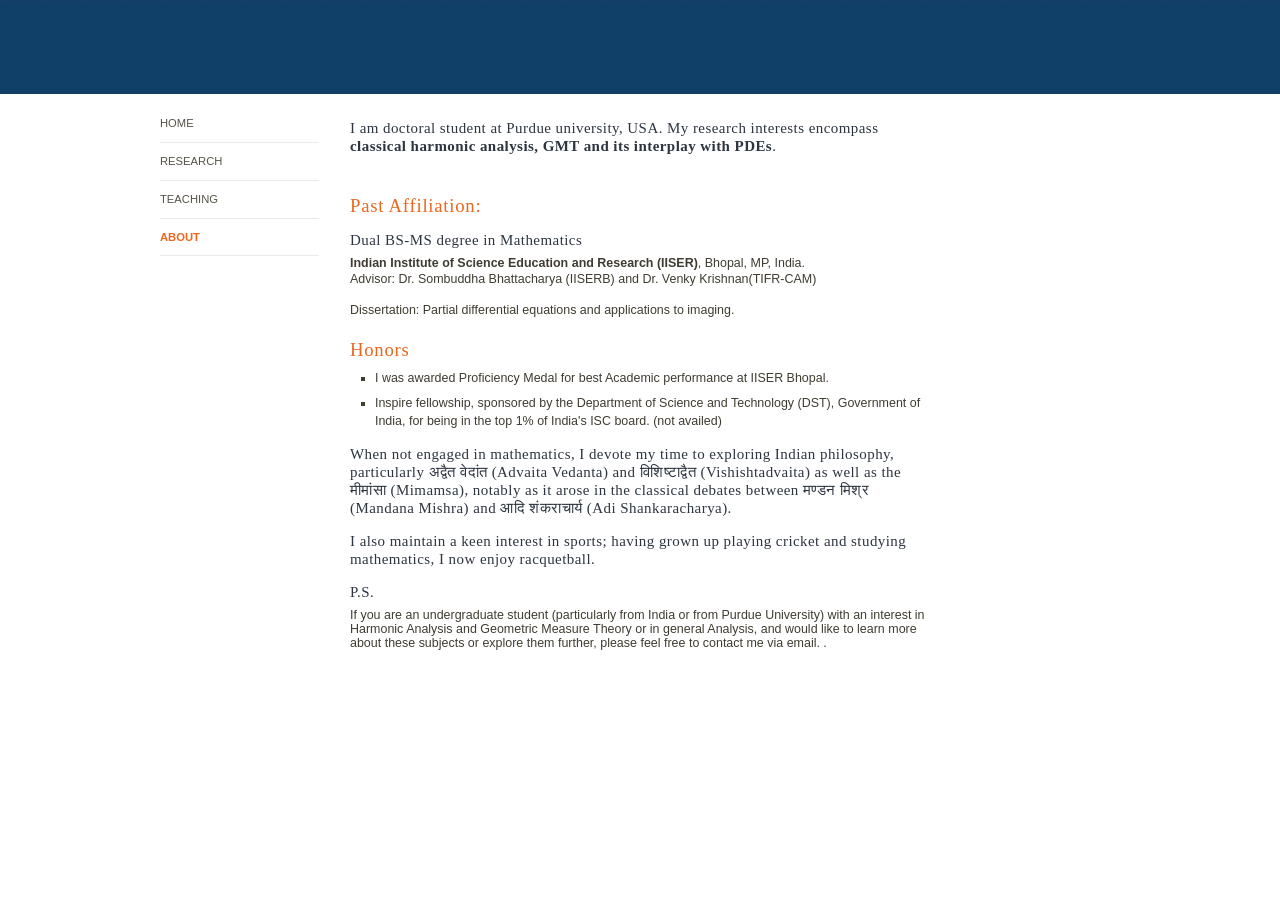
<file: about.html>
<!DOCTYPE html>
<html lang="en">
<head>
	<title>Mandon Pathak::Purdue University</title>
	<meta http-equiv="Content-Type" content="text/html; charset=utf-8" />
	<link rel="shortcut icon" type="image/x-icon" href="images/purdue_icon.png" />
	<link rel="stylesheet" type="text/css" href="css/modern.css" media="all" />
	<link rel="stylesheet" type="text/css" href="css/mobile.css" media="only screen and (max-width: 640px)" />
</head>
<body class="two-sidebars">
<div id="skipnav"><a href="#content">Skip navigation</a></div>

<div id="layout"> 
  <div id="wrapper"> 

    <div id="header"> 
      <div id="logo"></div>
    </div>

    <div id="container"> 

      <div id="content"> 
        
        <div id="center">

	

          <h4> I am doctoral student at Purdue university, USA. My research interests encompass <strong>classical harmonic analysis, GMT and its interplay with PDEs</strong>.  </h4>
          
          <br>
         <h3> Past Affiliation:</h3>
			<h4> Dual BS-MS degree in Mathematics</h4>
			<strong>Indian Institute of Science Education and Research (IISER)</strong>, Bhopal, MP, India</a>.
			<p>Advisor: Dr. Sombuddha Bhattacharya (IISERB) and Dr. Venky Krishnan(TIFR-CAM)</p> 
			 <p> Dissertation: Partial differential equations and applications to imaging.</p>
 			<h3>Honors</h3>
			<ul>
				<li> I was awarded Proficiency Medal for best Academic performance at IISER Bhopal.</li>
			<li>  Inspire fellowship, sponsored by the Department of Science and Technology (DST), Government of India, 
				for being in the top 1% of India's ISC board. (not availed)</li>
</ul>
 
<h4>
  When not engaged in mathematics, I devote my time to exploring Indian
  philosophy, particularly अद्वैत वेदांत (Advaita Vedanta) and
  विशिष्टाद्वैत (Vishishtadvaita) as well as the मीमांसा (Mimamsa),
  notably as it arose in the classical debates between मण्डन मिश्र
  (Mandana Mishra) and आदि शंकराचार्य (Adi Shankaracharya).
</h4>

<h4>
  I also maintain a keen interest in sports; having grown up playing
  cricket and studying mathematics, I now enjoy racquetball.
</h4>

					
        <h4> P.S.</h4>
		If you are an undergraduate student (particularly from India or from Purdue University) with an interest in Harmonic Analysis and Geometric Measure Theory or in general Analysis, 
		and would like to learn more about these subjects or explore them further, please feel free to contact me via email.
			 
		</a>.
       
          <br>
			
        </div>

        <div id="sidebar-left" class="sidebar">
          <ul class="nav">
            <li><a href="index.html">HOME</a></li>
			  <li><a href="research.html">RESEARCH</a></li>
          	<li><a href="Teaching.html">TEACHING</a></li>
             <li class="current"><a href="about.html">ABOUT</a></li>
          </ul>
        </div>

        <div id="sidebar-right" class="sidebar"></div>

      </div>

    </div>

  </div>
</div>
</file>
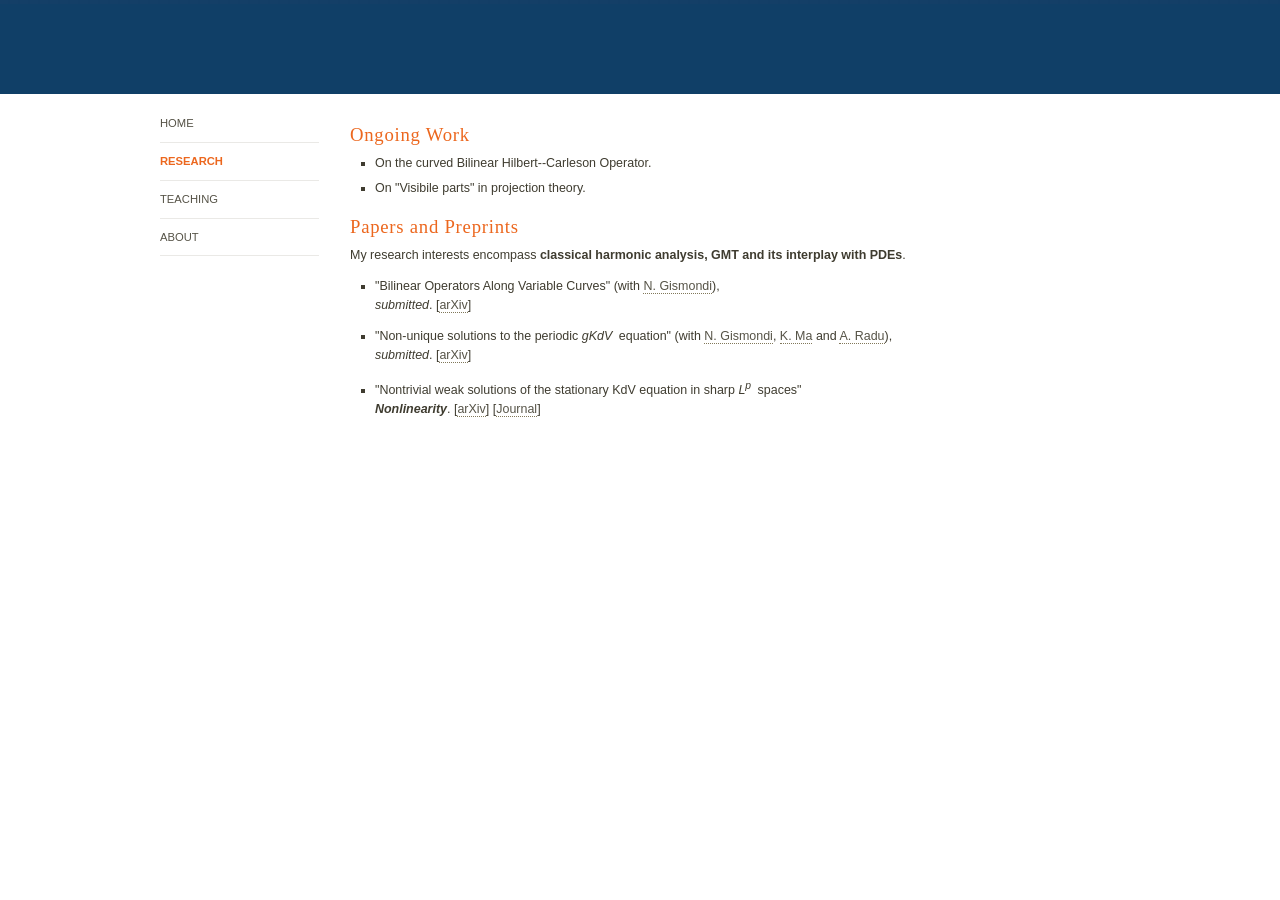
<file: research.html>
<!DOCTYPE html>
<html lang="en">
<head>
	<title>Mandon Pathak::Purdue University</title>
	<meta http-equiv="Content-Type" content="text/html; charset=utf-8" />
	<link rel="shortcut icon" type="image/x-icon" href="images/purdue_icon.png" />
	<link rel="stylesheet" type="text/css" href="css/modern.css" media="all" />
	<link rel="stylesheet" type="text/css" href="css/mobile.css" media="only screen and (max-width: 640px)" />
</head>
<body class="two-sidebars">
<div id="skipnav"><a href="#content">Skip navigation</a></div>

<div id="layout"> 
  <div id="wrapper"> 

    <div id="header"> 
      <div id="logo"></div>
    </div>

    <div id="container"> 

      <div id="content"> 
        
        <div id="center">
						<h3>Ongoing Work</h3>

	<ul>
  	<li>On the curved Bilinear Hilbert--Carleson Operator.</li>
	<li>On "Visibile parts" in projection theory.</li>
	</ul>
         <h3>Papers and Preprints</h3>
          <p>
            My research interests encompass <strong>classical harmonic analysis, GMT and its interplay with PDEs</strong>.
          </p>
         
		<ul>
			<li>
   		"Bilinear Operators Along Variable Curves" (with <a href="https://sites.google.com/view/nickgmath/home">N. Gismondi</a>),
  		<p><i>submitted</i>.  [<a href="https://doi.org/10.48550/arXiv.2610.40472" target="_blank">arXiv</a>]	
  		</li>
			<li>
   		"Non-unique solutions to the periodic <em>gKdV</em> equation" (with <a href="https://sites.google.com/view/nickgmath/home">N. Gismondi</a>, <a href="https://markmamathematics.com">K. Ma</a> and <a href="https://arxiv.org/search/math?searchtype=author&query=Radu%2C+A+F">A. Radu</a>),
  		<p><i>submitted</i>.  [<a href="https://arxiv.org/abs/2606.06916" target="_blank">arXiv</a>]	
  		</li>
  		<li>
   			 "Nontrivial weak solutions of the stationary KdV equation in sharp <em>L<sup>p</sup></em> spaces"
				<p><i> <strong>Nonlinearity</strong></i>.
  			  [<a href="https://arxiv.org/abs/2603.12555" target="_blank">arXiv</a>]&nbsp[<a href="https://doi.org/10.1088/1361-6544/aeb5c2" target="_blank">Journal</a>]
    			
  		</li>
		
		</ul>
			
        </div>

        <div id="sidebar-left" class="sidebar">
          <ul class="nav">
            <li><a href="index.html">HOME</a></li>
            <li class="current"><a href="research.html">RESEARCH</a></li>
			  <li><a href="Teaching.html">TEACHING</a></li>
			  <li><a href="about.html">ABOUT</a></li>
          </ul>
        </div>

        <div id="sidebar-right" class="sidebar"></div>

      </div>

    </div>

  </div>
</div>

</body>
</html>
</file>
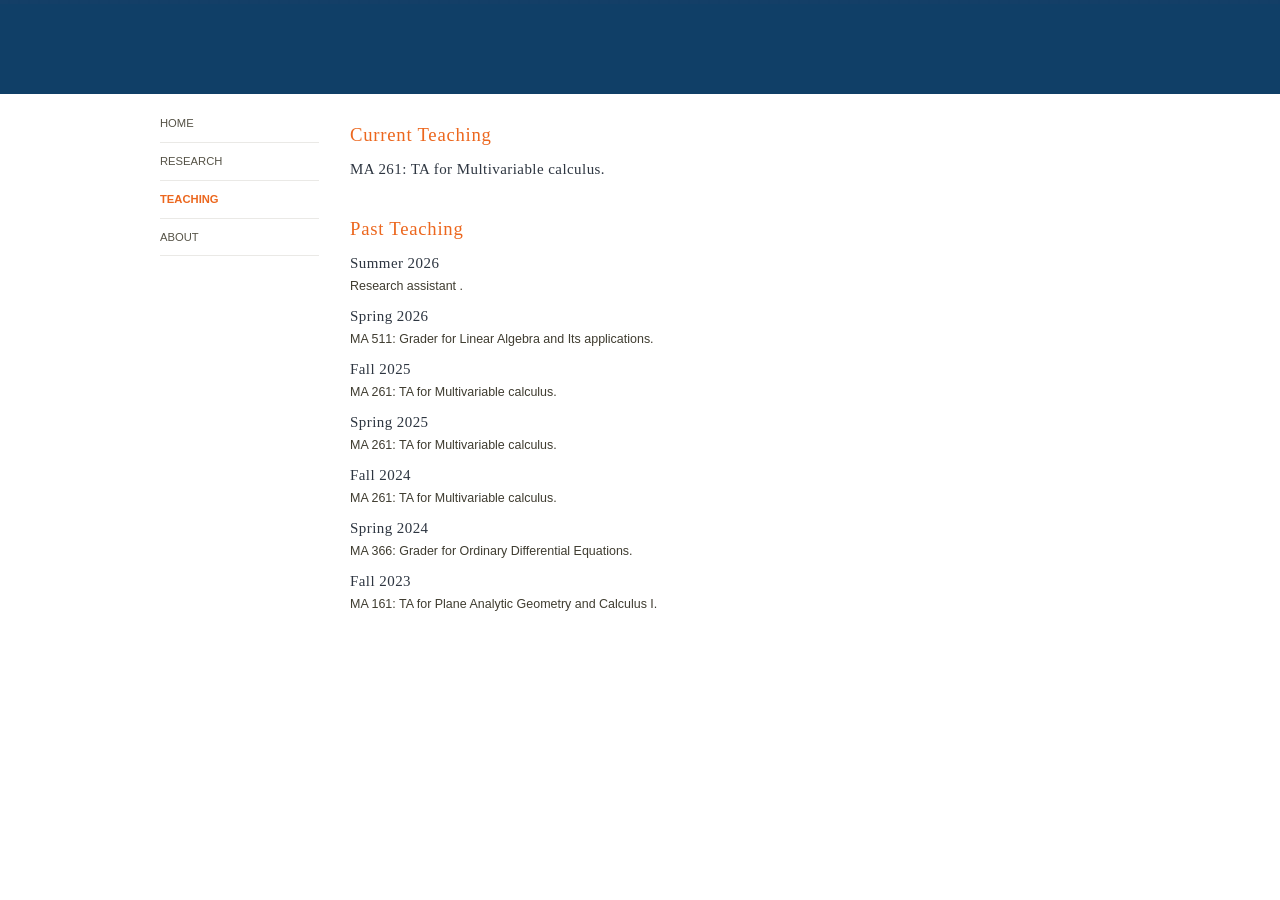
<file: Teaching.html>
<!DOCTYPE html>
<html lang="en">
<head>
	<title>Mandon Pathak::Purdue University</title>
	<meta http-equiv="Content-Type" content="text/html; charset=utf-8" />
	<link rel="shortcut icon" type="image/x-icon" href="images/purdue_icon.png" />
	<link rel="stylesheet" type="text/css" href="css/modern.css" media="all" />
	<link rel="stylesheet" type="text/css" href="css/mobile.css" media="only screen and (max-width: 640px)" />
</head>
<body class="two-sidebars">
<div id="skipnav"><a href="#content">Skip navigation</a></div>

<div id="layout"> 
  <div id="wrapper"> 

    <div id="header"> 
      <div id="logo"></div>
    </div>

    <div id="container"> 

      <div id="content"> 
        
        <div id="center">

			
	<h3> Current Teaching</h3>

          <h4> MA 261: TA for Multivariable calculus. </h4>
		
          <br>
        


        <h3> Past Teaching</h3>
			<h4> Summer 2026</h4> Research assistant
        </a>.
			<h4> Spring 2026</h4>
			MA 511: Grader for Linear Algebra and Its applications</a>.
        <h4> Fall 2025</h4>
        MA 261: TA for Multivariable calculus</a>.

        <h4> Spring 2025</h4>
        MA 261: TA for Multivariable calculus</a>.

          <h4> Fall 2024</h4>
         MA 261: TA for Multivariable calculus</a>.
			<h4> Spring 2024</h4>
         MA 366: Grader for Ordinary Differential Equations</a>.
			<h4> Fall 2023</h4>
         MA 161: TA for Plane Analytic Geometry and Calculus I</a>.
          <br>
			
        </div>

        <div id="sidebar-left" class="sidebar">
          <ul class="nav">
            <li><a href="index.html">HOME</a></li>
			  <li><a href="research.html">RESEARCH</a></li>
             <li class="current"><a href="Teaching.html">TEACHING</a></li>
			   <li><a href="about.html">ABOUT</a></li>
          </ul>
        </div>

        <div id="sidebar-right" class="sidebar"></div>

      </div>

    </div>

  </div>
</div>
</file>
<file: css/modern.css>
/*----------------------------------------------------------------
[Table of contents]

 1.Global
 2.Layout
 3.Sidebars
 4.Header
 5.Navigation
 6.Footer
 7.Page Elements
 8.CSS Support
 9.CSS Block Image Set
 10.MediaLinks
 11.Advanced Styles (Portal, Topic)
 12.Print CSS
 
 Some colors: Orange: #ec671e, Blue: #2D3540, Blue-gray: #B1B0BE
----------------------------------------------------------------*/

/* 1.GLOBAL */

/* Base Formatting --------------------------------- */
pre {font-size: 1.2em; font-weight: bold;}
code {font-size: 1.2em; font-weight: bold;}
/* Hide from IE5-mac. Only IE-win sees this. \*/
* html pre {font-size: 1em; font-weight: bold;}
*:first-child+html pre {font-size: 1em; font-weight: bold;}
* html code {font-size: 1em; font-weight: bold;}
*:first-child+html code {font-size: 1em; font-weight: bold;}
/* End hide from IE5-mac */
form {margin: 0px;}
map {margin: 0px;}
.inline {display: inline;}
.inline-end {margin-top: 15px;}

/* Horizontal Rule --------------------------------- */
hr {background: #eae9e6; color: #eae9e6; border: none; height: 1px; margin: 0; padding: 0;}
hr.brown {background: #B1B0BE; color: #B1B0BE; border: none; height: 1px; margin: 0; padding: 0;} 
hr.gold {background: #B1B0BE; color: #B1B0BE; border: none; height: 1px; margin: 0; padding: 0;} 
hr.red {background: #ec671e; color: #ec671e; border: none; height: 1px; margin: 0; padding: 0;} 

/* Default Link --------------------------------- */
sup a {text-decoration: none;}
sub a {text-decoration: none;}

/* Unordered List --------------------------------- */
ul {list-style: square; margin-top:0px;}
ul li {margin-bottom: 0px;}
ul.linebreak {list-style: square;}
ul.linebreak li {margin-bottom: 0.5em;}
ul.linebreak ol li {margin-bottom: 0px;}
ul.square {list-style: square;}
ul.square li {margin-bottom: 0px;}
ul.square-linebreak {list-style: square;}
ul.square-linebreak li {margin-bottom: 0.5em;}
ul.square-linebreak ol li {margin-bottom: 0px;}
ul.disc {list-style: disc;}
ul.disc li {margin-bottom: 0px;}
ul.disc-linebreak {list-style: disc;}
ul.disc-linebreak li {margin-bottom: 0.5em;}
ul.disc-linebreak ol li {margin-bottom: 0px;}
ul.circle {list-style: circle;}
ul.circle li {margin-bottom: 0px;}
ul.circle-linebreak {list-style: circle;}
ul.circle-linebreak li {margin-bottom: 0.5em;}
ul.circle-linebreak ol li {margin-bottom: 0px;}
ul.uncheck li {margin-bottom: 0px;}
ul.uncheck-linebreak li {margin-bottom: 0.5em;}
ul.uncheck-linebreak ol li {margin-bottom: 0px;}
ul.check li {margin-bottom: 0px;}
ul.check-linebreak li {margin-bottom: 0.5em;}
ul.check-linebreak ol li {margin-bottom: 0px;}
ul.none {list-style: none;}
ul.none li {margin-bottom: 0px;}
ul.none-linebreak {list-style: none;}
ul.none-linebreak li {margin-bottom: 0.5em;}
ul.none-linebreak ol li {margin-bottom: 0px;}

/* Ordered List --------------------------------- */
ol {list-style: decimal; margin-top: 0px;}
ol li {margin-bottom: 0px;}
ol.linebreak {list-style: decimal;}
ol.linebreak li {margin-bottom: 0.5em;}
ol.linebreak ul li {margin-bottom: 0px;}
ol.decimal {list-style: decimal;}
ol.decimal li {margin-bottom: 0px;}
ol.decimal-linebreak {list-style: decimal;}
ol.decimal-linebreak li {margin-bottom: 0.5em;}
ol.decimal-linebreak ul li {margin-bottom: 0px;}
ol.lroman {list-style: lower-roman;}
ol.lroman li {margin-bottom: 0px;}
ol.lroman-linebreak {list-style: lower-roman;}
ol.lroman-linebreak li {margin-bottom: 0.5em;}
ol.lroman-linebreak ul li {margin-bottom: 0px;}
ol.uroman {list-style: upper-roman;}
ol.uroman li {margin-bottom: 0px;}
ol.uroman-linebreak {list-style: upper-roman;}
ol.uroman-linebreak li {margin-bottom: 0.5em;}
ol.uroman-linebreak ul li {margin-bottom: 0px;}
ol.lalpha {list-style: lower-alpha;}
ol.lalpha li {margin-bottom: 0px;}
ol.lalpha-linebreak {list-style: lower-alpha;}
ol.lalpha-linebreak li {margin-bottom: 0.5em;}
ol.lalpha-linebreak ul li {margin-bottom: 0px;}
ol.ualpha {list-style: upper-alpha;}
ol.ualpha li {margin-bottom: 0px;}
ol.ualpha-linebreak {list-style: upper-alpha;}
ol.ualpha-linebreak li {margin-bottom: 0.5em;}
ol.ualpha-linebreak ul li {margin-bottom: 0px;}

/* Definition Lists --------------------------------- */
dl dt {margin-top: 0px; margin-bottom: 0px;}
dl dd {margin-top: 0px; margin-bottom: 0.5em;}
dl.linebreak dd {margin-top: 0px; margin-bottom: 1em;}
dl.nobreak dd {margin-top: 0px; margin-bottom: 0px;}

/* Table --------------------------------- */
table.sitemap {background: transparent; width: 100%; border: none; padding: 3px; line-height: 1.5em; margin-top: 0px;}
table.sitemap th {text-align: left; padding-bottom: 0.3em; padding-top: 1em; color: #ec671e;}
table.sitemap td {padding-left: 1em; vertical-align: top;}
table.noborder {background: transparent; margin: 0px 0px 15px 0px; border: none;}
table.noborder th {text-align: center; background: transparent; color: #333; padding: 0px 10px 0px 0px; border: none;}
table.noborder td {background: transparent; color: #333; padding: 0px 10px 0px 0px; vertical-align: top; border: none;}
table.noborder td ul {padding: 0px 0px 0px 0.8em; margin: 0px 0px 0px 0.8em;}
table.noborder td ol {padding: 0px 0px 0px 1em; margin: 0px 0px 0px 1em;}
table.red-header {width: 100%; background: #bbb; margin: 0px 0px 15px 0px; border: 1px solid #bbb; border-collapse:collapse;}
table.red-header th {text-align: center; background: #ec671e; color: #fff; padding: 2px; border: 1px solid #bbb;}
table.red-header th a {color: #fff; text-decoration:underline;}
table.red-header th a:link {color: #fff;}
table.red-header th a:visited {color: #fff;}
table.red-header th a:hover {color: #fff;}
table.red-header th a:active {color: #fff;}
table.red-header td {background: #fff; color: #333; padding: 2px; vertical-align: top; border: 1px solid #bbb;}
table.red-header td ul {padding: 0px 0px 0px 0.8em; margin: 0px 0px 0px 0.8em;}
table.red-header td ol {padding: 0px 0px 0px 1em; margin: 0px 0px 0px 1em;}
table.gray-header {width: 100%; background: #bbb; margin: 0px 0px 15px 0px; border: 1px solid #bbb; border-collapse:collapse;}
table.gray-header th {text-align: center; background: #ccc; color: #666; padding: 2px; border: 1px solid #bbb;}
table.gray-header th a {color: #666; text-decoration:underline;}
table.gray-header th a:link {color: #666;}
table.gray-header th a:visited {color: #666;}
table.gray-header th a:hover {color: #666;}
table.gray-header th a:active {color: #666;}
table.gray-header td {background: #fff; color: #333; padding: 2px; vertical-align: top; border: 1px solid #bbb;}
table.gray-header td ul {padding: 0px 0px 0px 0.8em; margin: 0px 0px 0px 0.8em;}
table.gray-header td ol {padding: 0px 0px 0px 1em; margin: 0px 0px 0px 1em;}
table.gold-header {width: 100%; background: #bbb; margin: 0px 0px 15px 0px; border: 1px solid #bbb; border-collapse:collapse;}
table.gold-header th {text-align: center; background: #eee3c1; color: #666; padding: 2px; border: 1px solid #bbb;}
table.gold-header th a {color: #666; text-decoration:underline;}
table.gold-header th a:link {color: #666;}
table.gold-header th a:visited {color: #666;}
table.gold-header th a:hover {color: #666;}
table.gold-header th a:active {color: #666;}
table.gold-header td {background: #fff; color: #333; padding: 2px; vertical-align: top; border: 1px solid #bbb;}
table.gold-header td ul {padding: 0px 0px 0px 0.8em; margin: 0px 0px 0px 0.8em;}
table.gold-header td ol {padding: 0px 0px 0px 1em; margin: 0px 0px 0px 1em;}
table th.side-header, table th.side-header-vertical {background: #F7F6EC; color: #5a5a5a;}
table th.alternate {background: #eee;}
table tr.alternate td {background: #eee;}
table td.alternate {background: #eee;}

/* Images--------------------------------- */
img {border: 0px;}
.right-noborder {float: right; margin: 0px 0px 5px 10px;}
.right-border {float: right; margin: 0px 0px 5px 10px; border: 1px solid #bbb;}
.left-noborder {float: left; margin: 0px 10px 5px 0px;}
.left-border {float: left; margin: 0px 10px 5px 0px; border: 1px solid #bbb;}

/* Text--------------------------------- */
.last {margin: 0px; padding: 0px;}
.box h1, .box h2, .box h3, .box h4, .box h5 {margin-top: 0px;}
.color-box h1, .color-box h2, .color-box h3, .color-box h4, .color-box h5 {margin-top: 0px;}
.center-box h1, .center-box h2, .center-box h3, .center-box h4, .center-box h5 {margin-top: 0px;}
.left-box h1, .left-box h2, .left-box h3, .left-box h4, .left-box h5 {margin-top: 0px;}
.right-box h1, .right-box h2, .right-box h3, .right-box h4, .right-box h5 {margin-top: 0px;}

/* Font Settings--------------------------------- */
.largest {font-size: 1.3em;}
.larger {font-size: 1.2em;}
.large {font-size: 1.1em;}
.medium {font-size: 1em;}
.small {font-size: 0.9em;}
.smaller {font-size: 0.8em;}
.smallest {font-size: 0.7em;}
.important {color: #ec671e; font-weight: bold;}
.highlight {background: #ffc; padding: 0px 2px 0px 2px;}
.select {color: #ec671e;}
.downloadable {font-size: 0.85em; font-weight: bold; text-transform: capitalize;}

/* Box--------------------------------- */
.box {border:1px solid #eee3c1; padding: 5px; width: auto; margin: 0px 0px 15px 0px; background: #fff;}
.color-box {border:1px solid #eee3c1; padding: 5px; width: auto; margin: 0px 0px 15px 0px; background: #f6f3e5;}
.center-box {border:1px solid #eee3c1; padding: 5px; width: 80%; margin: 0px auto 15px auto; background: #fff;}
.left-box {border:1px solid #eee3c1; padding: 5px; width: 200px; float: left; margin: 0px 10px 15px 0px; background: #fff;}
.right-box {border:1px solid #eee3c1; padding: 5px; width: 200px; float: right; margin: 0px 0px 15px 10px; background: #fff;}

/* Sitemap and links --------------------------------- */
#sitemap {background-color: transparent;}
#sitemap a {font-size: 0.9em; font-weight: bold; text-decoration: none; color: #5a5a5a;}
#sitemap a:link {text-decoration: none;}
#sitemap a:visited {text-decoration: none;}
#sitemap a:hover {text-decoration: underline; color: #ec671e;}
#sitemap a:active {text-decoration: underline; color: #ec671e;}

/* Alphabetical anchor navigation for long index or glossary pages --------------------------------- */
#alphanav {line-height: 15px; text-align: center; margin-top: -10px; font-size: 1em; color: #666;}
#alphanav a {text-decoration: none; color: #039;}
#alphanav a:visited {text-decoration: none; color: #039;}

/* Inline content images --------------------------------- */
.image_caption { padding: 5px; text-align: center; border: 2px solid #e1e1e1; background: #fff; margin-left: 5px;margin-bottom: 4px }
.image_caption p { font-family: arial,helvetica,sans-serif; font-size: 11px; line-height: 1.15em; color: #3F3C30 }
.image_caption img { border: 0px solid #fff; margin-bottom: 5px }
.image_caption_left { margin: 0 11px 11px 0; float: left }
.image_caption_right { margin: 0 0 11px 11px; float: right }
.image_caption_top_nowrap { margin: 0 0 11px 0; float: none }
.imagecaption_nowrap { margin: 11px 0 11px 0; float: none }

/* Link List / Zebra Rows / Sort By --------------------------------- */
.sortcategories { float: right; clear: both } 
.sortcategories a  { border-bottom: none } 

/* Linklist is a class to help enforce zebra striping on data tables --------------------------------- */
.linklist { margin-bottom: 20px }
.linklist { width: 765px ! important; margin-left: 0 ! important; padding-left: 0 ! important; clear: both ! important }
.linklist .odd { background-color:  #f8f6ea ! important }
.linklist .even { background-color:  #eee6cb ! important }
.linklist .data a { width: 750px ! important; display: block ! important; padding-top: 10px ! important;  padding-left: 15px ! important; border-bottom: none ! important; font-size: 12px ! important; letter-spacing: 1px ! important;list-style-type: none ! important  }
.linklist .data { width: 765px  ! important; list-style-type : none ! important; margin: 0 ! important; padding: 0 ! important }
.linklist .data li { list-style-type: none ! important; list-style-image: none  ! important }

/* Content Specific Formatting --------------------------------- */
body {background: #fff; color: #3f3c30; font: 0.78em Arial, Helvetica, sans-serif; margin: 0; padding: 0;}
h1, h2, h3, h4, h5, h6 {font-weight: 400; margin: 0; padding: 0; color: #565245;}

h1 {font-family: Georgia, "Times New Roman", Times, serif; font-size: 2.8em; font-weight: normal; color: #2D3540; padding: 10px 0px 10px 0px;}
h2 {font-family: Georgia, "Times New Roman", Times, serif; font-size: 1.8em; color: #2D3540; margin: 1em 0em 0.4em 0em; line-height: 1.2em; letter-spacing: 0.05em;}
h3 {font-family: Georgia, "Times New Roman", Times, serif; font-size: 1.5em; color: #ec671e; margin: 1em 0em 0.4em 0em; line-height: 1.2em; letter-spacing: 0.04em;}
h4 {font-family: Georgia, "Times New Roman", Times, serif; font-size: 1.2em; color: #2D3540; margin: 1em 0em 0.4em 0em; line-height: 1.2em; letter-spacing: 0.03em;}
h5 {font-family: Georgia, "Times New Roman", Times, serif; font-size: 1.2em; color: #2D3540; margin: 1em 0em 0.4em 0em; line-height: 1.2em; letter-spacing: 0.02em;}

a {text-decoration: none; border-bottom: 1px dotted #81785a; color: #565347;}
a:focus {outline:1px #8a887d dotted;}
a:hover {color: #ec671e;}

p {font-size: 1em; line-height: 1.5em; margin: 0 0 1em 0;}
blockquote {margin: 1.25em; padding: 1.25em 1.25em 0 1.25em;}
em {padding: 0 3px 0 0;}
hr {background: #eae9e6; color: #eae9e6; border: none; height: 1px; margin: 0; padding: 0;}
img {border: none; outline: none;}
#center img {max-width: 100% !important;}

dl { margin: .5em 0 1em; padding: 0; line-height: 1.5em;}
dl dt {margin: 0 0 .5em 0;}
dl dd { margin: 0 0 .5em 1.5em;}
ol { margin: .5em 0 1em 1.5em; padding: 0; line-height: 1.5em;}
ol li {margin: 0px 0px 0.5em 0.5em; padding: 0px;}
ul { margin: .5em 0 1em 1.5em; padding: 0; line-height: 1.5em;}
ul li {margin: 0px 0px 0.5em 0.5em; padding: 0px;}

table { margin: 1em 0; width: 100%; border: 0px;}
thead th { color: #494949; font-weight: 700; border: 0px;}
tbody { border: 0px;}
th a:link, th a:visited { color: #7f7f7f; }
td, th { padding: .3em .5em;}

quote, code { margin: .5em 0;}
input { color: #494949; font: 1em Verdana, sans-serif;}
textarea, select { color: #494949; font: 1em Verdana, sans-serif;}
fieldset { background: #fff; border: 1px solid #eee3c1; margin: 1em 0; padding: 0 1em;}
fieldset legend a {border: 0px;}
fieldset legend {color: #333;}

/* 2.LAYOUT */

#layout {background: url('../images/color.jpg') 0px 0px repeat-x;}
#wrapper {position: relative; margin: 0 auto; padding: 0px; width: 960px; min-width: 960px;}
body.wide #wrapper {margin: 0px auto; padding: 0px; width: 95%;}
#container {clear: both; margin: 0px 0px 0px 0px; padding: 10px 0px 10px 0px;}
body.nav #container, body.drawer #container {border-top: 1px solid #eae9e6;}
#content {margin: 15px 0px 2px 0px; position: relative;}
body.nav #content {margin: 2px 0px;}
body.portal #content {margin: 15px 0px 2px 0px;}

/* 1 column */
#center {margin: 0px 0px 15px 0px; padding: 0px 0px 15px 0px; }

/* 3 columns */
body.two-sidebars #center {float: left; margin: 0px 0px 15px 0px; padding: 0 15px; width: 580px; border: 0px; position: relative; left: 175px;}
body.two-sidebars.wide #center {width: 62.7%; padding: 0px 1% 15px 1%; border-left: 1px solid #eae9e6; border-right: 1px solid #eae9e6; left: 17.5%;}
body.two-sidebars.wide #content {background-image: none;}

/* 2 columns - sidebar-left */
body.sidebar-left #center {float: left; margin: 0px 0px 15px 0px; padding: 0px 0px 0px 15px; width: 770px; border: 0px; position: relative; left: 175px;}
body.sidebar-left.wide #center {float: left; margin: 0px; padding: 0px 0px 0px 1%; width: 81.3%; border-left: 1px solid #eae9e6; left: 17.5%;}
body.sidebar-left #content #sidebar-right {display: none;}
body.sidebar-left.wide #content {background-image: none;}

/* 2 columns - sidebar-right */
body.sidebar-right #center {float: left; margin: 0px 0px 15px 0px; padding: 0px 15px 0px 0px; width: 770px; border: 0px;}
body.sidebar-right.wide #center {margin: 0px; padding: 0px 1% 0px 0px; width: 81.3%; border-right: 1px solid #eae9e6;}
body.sidebar-right #content #sidebar-left {display: none;}
body.sidebar-right.wide #content {background-image: none;}

/* 3.SIDEBARS */
.sidebar {width: 159px; margin: 0px; padding: 0px;}
.sidebar ul {margin: .35em 0 1.5em 0; padding: 0;}
.sidebar ul ul {margin-left: 0;}
.sidebar ul li a {color: #565347;}
.sidebar dl { margin: 0 0 1.5em 0; padding: 0; line-height: 1.5em;}
.sidebar dl dt {margin: 0 0 0.25em 0; font-size: 1.1em;}
.sidebar dl dd {margin: 0px 0px 1em 0px;}
.sidebar p {margin: 0px 0px 1.5em 0px;}

.sidebar ul.nav {margin: 0px 0px 2em 0px; padding: 0px;}
.sidebar ul.nav li {list-style: none; list-style-image: none; background-image: none; padding: 10px 0px; margin: 0px; border-bottom: 1px solid #eae9e6;}
.sidebar ul.nav li a {color: #565347; border-bottom: none;}
.sidebar ul.nav li a:hover {border-bottom: 1px dotted #565347;}
.sidebar ul.nav li li{padding: 5px 0px 0px 10px; border-bottom: none;}
.sidebar ul.nav ul ul {margin: 0;}
.sidebar ul.nav li.current a, .sidebar a.current {color: #ec671e; font-weight: bold;}

#sidebar-left {display: none; float: left; margin: 0px 0px 10px 0px; padding: 0px 15px 0px 0px; font-size: 0.9em; position:relative; left: -610px;}
body.sidebar-left #sidebar-left {left: -785px}
body.two-sidebars #sidebar-left, body.sidebar-left #sidebar-left {display: block;}
#sidebar-left h2 {font-size: 1em; line-height: 1.3em; color: #ec671e; margin: 0px 0px 8px 0px; padding: 0px 0px 2px 0px; border-bottom: 6px solid #ec671e; letter-spacing: 2px; font-weight: normal; text-transform: uppercase;}
body.wide #sidebar-left {width: 16.5%; padding: 0px 1% 0px 0px; left: -64.9%;}
body.sidebar-left.wide #sidebar-left {left: -82.5%;}

#sidebar-right {display: none; float: right; margin: 0px 0px 10px -1px; padding: 0px 0px 150px 15px; font-size: 0.9em; background-repeat: no-repeat; background-position: 65% 98%;}
body.two-sidebars #sidebar-right, body.sidebar-right #sidebar-right {display: block;}
#sidebar-right h2 {font-size: 1em; line-height: 1.3em; color: #3f3c30; margin: 0px 0px 8px 0px; padding: 0px 0px 2px 0px; border-bottom: 6px solid #3f3c30; letter-spacing: 2px; font-weight: normal; text-transform: uppercase;}
body.wide #sidebar-right {width: 16.5%; margin: 0px; padding: 0px 0px 150px 1%; background-position: 50% 98%;}

/* 4.HEADER */

#header {margin: 0; padding: 0; height: 80px; min-width: 960px;}
#header a {border: 0px;}
#header #logo {float: left; padding: 35px 11px 0 0;}
#header #site {float: left; margin: 22px 0px 0px 0px; padding: 0px 0px 0px 17px; width: 450px; height: 47px; border-left: 1px solid #c18a65;}
#header #name {margin: -0.4em 0px 0px 0px;}
#header #name a {font-size: 24px; color: #ddcf99; font-variant: small-caps; font-family: Georgia, "Times New Roman", Times, serif; letter-spacing: 0.05em;}
#header #slogan {margin: 0px; font-size: 18px; color: #ddcf99; font-variant: small-caps; font-family: Georgia, "Times New Roman", Times, serif; letter-spacing: 0.05em;}
#header #cse-search-box {float: right; margin: 25px 0px 0px 0px; padding: 0px; width: 191px;}
/* Header Stanford Search Box */
#javascript {display: block;}
#header #cse-search-box .searchbox {background: url("../images/search_box_bg.png") no-repeat left top; height: 24px; margin: 0; padding: 0px 0px 0px 3px;}
#header #cse-search-box input {width: 150px; color: #3f3c30; margin: 3px 0px 0px 6px; padding: 0; border: 0; outline: none; height: 15px; float: left;}

/* 5.NAVIGATION */

/* Navigation */
#nav {display: none; clear: both; margin: 0px auto 0px auto; padding: 10px 0px; background-image: none; position: relative; min-width: 800px;}
body.nav #nav {display: block;}
body.wide #nav {margin: 0px;}
body.drawer #nav {display: block; margin: 10px 0px 0px 150px; padding: 0px;}

#nav ul {margin: 0px; padding: 0px;}
#nav ul ul {display: none;}
body.wide #nav ul {margin: 0px;}
#nav ul li {margin: 0px 50px 0px 0px; padding: 5px 0px 8px 0px; float: left; list-style-type: none; text-align: left; background-image: none; background-repeat:no-repeat;}
body.drawer #nav ul li {margin: 0px; width: 150px; }
#nav ul li a {margin: 0px; padding: 0px; display: block; text-decoration: none; font-size: 12px; border: 0px; color:#3f3c30; letter-spacing: 1px;}
#nav ul li a:hover {background-image: none; color: #ec671e;}
#nav ul li.current a {color: #ec671e;}
#nav ul li a.current {color: #ec671e;}

#nav ul li ul {margin: 0px; padding: 0px;}
#nav ul li ul li a {font-size: 11px; letter-spacing: 0px;}
#nav ul li.current ul li a {color: #565347;}

/* Expanded Drawer */
#nav_drawer {clear: both; display: none; margin: 0px; padding: 0px; width: 960px; background: #fff; min-width: 960px;}
#nav_drawer ul {margin: 0px; padding: 0px 0px 0px 140px; line-height: 1em;}
#nav_drawer ul li {float: left; list-style-type: none; background-image: none; background-repeat:no-repeat; margin: 0px; padding: 0px; width: 150px;}
#nav_drawer a {border: 0px;}
#nav_drawer ul li a {font-size: 12px; letter-spacing: 1px; line-height: 12px;}
#nav_drawer ul li ul {margin: 0px; padding: 0px;}
#nav_drawer ul li ul li a {font-size: 11px; letter-spacing: 0px;}

/* Toggle Switch */
#toggle {display: none; position: absolute; top: 108px; left: 0px; margin: 0px; border: none; width: 150px; font-size: 11px; line-height: 12px; outline: none;}
body.drawer #toggle {display: block;}
#toggle img {padding-top: 0px; margin-top: 0px; vertical-align: text-bottom; margin-right: 2px;}
#toggle:hover {color: #ec671e;}
#toggle a {border: 0px; outline: none;}

/* 6.FOOTER */

#footer-wrapper {clear: both; margin: 15px 0px; padding: 0px;}
#footer {border-top: 1px solid #eae9e6; margin: 0px; padding: 5px 0; position: relative;}
#footer a {border: 0px;}
#footer ul {text-align: center; margin: 5px 0px; padding: 0px;}
#footer ul li {display: inline; background: none; border-right: 1px solid #eae9e6; margin: 0px; padding: 0px 1em;}
#footer ul li.last {border: 0px;}
#footer ul li a {border: 0px;}
#footer ul li a:hover, #footer ul.menu li a:active {color: #ec671e;}
#footer ul li a.active:hover, #footer ul.menu li a.active:active {color: #ec671e;}

#copyright {text-align: center; font-size: 0.9em; margin: 0px; padding: 0px;}
#copyright a {border-bottom: 1px dotted #81785a;}

/* 7.PAGE ELEMENTS */

/* Introduction */
p.introduction {width: 98%; color: #8a887d; line-height: 16px; font-size: 14px; font-family: Georgia, "Times New Roman", Times, serif; font-style:italic; display: block;}

/* More content */
.more {clear: both; border-top: 1px solid #eae9e6; border-bottom: 1px solid #eae9e6; margin: 15px 0px; padding: 1px 0; width: 100%; text-align: right; color: #8a887d; letter-spacing: 1px;}
.more a {border: none;}

/* RSS Feed */
a.rss_feed {background:transparent url("../images/rss.png") 0 0 no-repeat; float: right; height:13px; margin: -30px 0 0 0; padding:0; width:13px; border: none;}
.rss_feed span {position: absolute; left: -9999px; margin:0; padding: 0;}
a.rss_feed:hover {background:transparent url("../images/rss_over.png") 0 0 no-repeat;}

/* Breadcrumb */
.breadcrumb {font-size: 0.9em; line-height: 1.3em; height: 1.3em; padding: 0px 0px 2px 0px; border-bottom: 6px solid #ec671e; margin: 0px 0px 10px 0px;}
.breadcrumb p { margin: 0; padding: 0; line-height: 15px; color: #3f3c30 }
.breadcrumb a { text-decoration: none; border-bottom: none; color: #9D9573 }
.breadcrumb a:hover {color: #ec671e }

/* On this Page --------------------------------- */
#onthispage {padding: 0px; margin: 15px 0px 10px 0px; font-weight: bold;}
#onthispage h1 {padding: 0px; margin: 0px; font-size: 11px; font-weight: bold;}
#onthispage ul {list-style: none; padding: 0px; margin: 3px 0px 0px 0px;}
#onthispage li {list-style: none; display: inline; padding: 0px; margin: 0px; background: transparent;}
#onthispage li:before {font-weight: normal; content: " | ";}
#onthispage li:first-child:before {font-weight: normal; content: "";}
#onthispage a {font-weight: normal;}
/* For Internet Explorer 6 and below */
* html #onthispage ul {text-indent: 0px;}
* html #onthispage li {background-image: none; background-repeat: no-repeat; background-position: 100% 100%; padding: 0px; margin: 0px;}
* html #onthispage li a {margin: 0px 10px 0px 0px;}
/* For Internet Explorer 7 */
*:first-child+html #onthispage ul {text-indent: 0px;}
*:first-child+html #onthispage li {background-image: none; background-repeat: no-repeat; background-position: 100% 100%; padding: 0px; margin: 0px;}
*:first-child+html #onthispage li a {margin: 0px 10px 0px 0px;}
 
/* Last Modified */
.last-modified {clear: both; font-size: 0.9em; padding-top: 2em;}

/* Navigation--------------------------------- */
#skipnav {position: absolute; left: -1000em; width: 20em; text-align: left;}

/* 8.CSS SUPPORT */

span.clear     {clear: both; display: block; font-size: 0; height: 1px; line-height: 0; margin-bottom: -1px; }
.clear         {clear: both;}
.content_clear {clear: both; background: #fff;}
.clear-block   {display: block; }
.float-left    {float: left; }
.float-right   {float: right; }
.text-left     {text-align: left; }
.text-right    {text-align: right; }
.text-center   {text-align: center; }
.text-justify  {text-align: justify; }
.bold          {font-weight: bold; }
.italic        {font-style: italic; }
.underline     {border-bottom: 1px solid; }
.highlight     {background: #ffc; }
.wrap          {width: 960px; margin: 0 auto; }
.img-left      {float: left; margin: 4px 10px 4px 0; }
.img-right     {float: right; margin: 4px 0 4px 10px; }
.nopadding     {padding: 0 }
.noindent      {margin-left: 0; padding-left: 0 }
.nobullet      {list-style: none; list-style-image: none; }
.dropcap       {float: left;margin:0;margin-right: 3px;padding-top: 10px;margin-bottom: 0px;color:#900;font-size: 47px;font-family: georgia, times;width: 30px;height: 25px; margin-top: 3px; }
.hide          {display: none;}
body.link1 #link1 a, body.link2 #link2 a, body.link3 #link3 a, body.link4 #link4 a, body.link5 #link5 a, body.link6 #link6 a, body.link7 #link7 a, body.link8 #link8 a, body.link9 #link9 a, body.link10 #link10 a {color: #ec671e; font-weight: bold;}


/* 9.CSS BLOCK IMAGE SETS */
/* This CSS Block sets the various header images for some common menu lists used on either the left or right hand columns.  

To invoke these styles you must label your navigation lists with one of these specific class names: 
calendar, computing, contact, document, download, email, faq, forms, medical, people, see-also, video, login, admin, users, search
  
NOTE: that these names are case sensitive. */

/* 10.MediaLinks */
/*********************************************************************/
/*  MediaLinks Style Sheet created by John Foliot - Stanford Online Accessibility Program         
/*  Released under Creative Commons Attribution-Share Alike 3.0 United States License           
/*                                                                                                                                    
/*  Notes: Providing visual cues to users that a link is  to a document ("PDF, Word, etc.")            
/*  provides useful decision-making information.  It addresses certain cognitive disabilities 
/*  and is a best-practices recommendation.  This style sheet checks for file extensions and
/*  automatically appends an icon after the link.  For even better accessibility, content authors
/*  should also indicate via the title attribute that the link is to a certain file type:
/*      <a href ="pathtofile.pdf" title="Links to a PDF file">PDF File [245 kb]</a> 
/* 
/*  Current file extensions supported: PDF, DOC, DOCX, XLS, PPT      
/*
/*  There are also times when you wish to signal that a link in your document is to a page
/*  or site external to your website.  To do that, simply add the following class information
/*  to your link:
/*     <a href="pathtoexternallink" class="external">The outside site</a>                                                            
/*                                                                                                      
/*********************************************************************/

/* 11.Advanced Styles */

/* Topic Page */
body.topic .breadcrumb {border: 0px; margin: 0px 0px 2px 0px; padding: 0px;}
body.wide .topic_content {width: 55%;}
.topic_section {clear: both; width: 100%; border-top: 6px solid #ec671e; margin: 0 0 10px 0; padding: 10px 0px; font-size: 0.9em;}
.topic_content {float: left; margin: 0px 0px 10px 10px; width: 260px; background-color: #f8f3e5; min-height: 117px }
.topic_content h3 {margin: 10px 0px 0.5em 10px; color: #000;}
.topic_content p {margin: 0px 10px 1em 10px;}
.topic_links {float: left; margin: 0px 0px 0px 10px; padding: 10px 0px 5px 15px; min-height: 100px; border-left: 1px solid #eae9e6 }

/* Portal Page */
body.portal #sidebar-right {background-image: none; padding-bottom: 0px;}
#portal_left  {float: left; width: 159px; margin: 0px 0px 15px 0px; padding: 0px 15px 0px 0px; font-size: 0.9em;}
#portal_left h2 {font-size: 1em; line-height: 1.3em; color: #ec671e; margin: 0px 0px 8px 0px; padding: 0px 0px 2px 0px; border-bottom: 6px solid #ec671e; letter-spacing: 2px; font-weight: normal; text-transform: uppercase;}
#portal_left .more {font-size: 0.9em;}
#portal_center { margin: 0; padding: 0 0 0 15px; float: left; width: 576px;  border-left: 1px solid #eae9e6; font-size: 0.9em;}
#portal_center h2 {font-size: 1em; line-height: 1.3em; color: #ec671e; margin: 0px 0px 8px 0px; padding: 0px 0px 2px 0px; border-bottom: 6px solid #ec671e; letter-spacing: 2px; font-weight: normal; text-transform: uppercase;}
#portal_center .more {font-size: 0.9em;}

/* Style for spotlight feature image using CSS drop shadow and border */
.image_shadow {padding: 2px; border: 5px solid #FFFFFF; box-shadow: 0 0 5px #888888; }

/* Event Section */
#event_section {margin: 0px 0px 15px 0px; padding: 0px;}
#event_section h3 {margin: 0px; padding: 0px;}
#event_section .event_container {margin: 0px; padding: 0px;}
#event_section .event_list {margin: 0px 0px 0px 40px; padding: 0px; border-left: 1px solid #eae9e6;}
#event_section .event_list p {margin: 0px 0px 15px 1px; padding: 0px 0px 0px 10px; background: #fff;}
#event_section .event_time {display: block; color: #ec671e; margin: 2px 0px 0px 0px;}
#event_section .event_month {clear: left; float: left; color: #ec671e; font-size: 11px; display: block; font-family: Georgia,Times New Roman,Times; margin: 0px;}
#event_section .event_day {clear: left; float: left; font-family: Georgia,Times New Roman,Times; font-size: 21px; line-height: 21px; color: #565347;}

/* News Section */
#news_section {float: left; width: 400px; margin: 0px 0px 15px 0px; padding: 0px 15px 0px 0px; border-right: 1px solid #e6e4db }
#news_section h3 {margin: 0.25em 0px 0.5em 0px;}
#news_section h3 a { color: #3F3C30 }
#news_section p { font-size: 1.1em; }
#news_section hr {margin: 0px 0px 1em 0px;}
#news_section a:hover { color: #ec671e }
img.image_news {clear: left; float: left; margin: 0px 10px 10px 0px;}


/* Slideshow Section */
#slideshow_section { float: left; position: relative; /* important */ overflow: hidden; /* important */ width: 486px; /* important */ height: 180px; /* important */ background-color: #f6f3e5 }
#slideshow_content { position: absolute; width: 5418px; top: 15px; margin-left: 161px; height: 160px; overflow: hidden }
#slideshow_content li { display: block; list-style: none; float: left; margin: 5px 5px 5px 5px; height: 160px }
#slideshow_content h2 { letter-spacing: 2px }
#slideshow_content h3 { font-family: Arial, Helvetica, sans-serif; font-size: 12px; width: 135px; text-align: center; line-height: 18px }
#slideshow_content img { display: block; padding: 5px; border: 1px solid #eee; background-color: #fff; margin-bottom: 10px }

#slideshow_previous { margin-top: 75px; float: left; z-index: 1 }
#slideshow_next { margin-top: 75px; float: left; z-index: 1 }
#slideshow_container { background: #f6f3e5; padding-left: 10px; margin-top: 10px }

/* 12.Print CSS - remove red banner body background for multi-page print */
@media print {
#layout {background-image: none;}
#sidebar-left, #sidebar-right {border: 0px;}
}
</file>
<file: css/mobile.css>
/* 1.GLOBAL */

/* Content Specific Formatting --------------------------------- */
body {background: #fff; color: #3f3c30; font: 1em Arial, Helvetica, sans-serif; margin: 0; padding: 0px; height: 100%; -webkit-text-size-adjust: 100%;}
h1 {font-family: Georgia, "Times New Roman", Times, serif; font-size: 1.5em; font-weight: normal; color: #2D3540; padding: 0px 5px 0.5em 5px;}
body.nav h1, body.drawer h1 {padding: 0.5em 5px;}
#center h1 {padding: 0.5em 0px;}
h2 {font-family: Arial, Helvetica, sans-serif; font-size: 1.2em; color: #2D3540; margin: 1em 0em 0.4em 0em; line-height: 1.2em; letter-spacing: 0.05em;}
h3 {font-family: Arial, Helvetica, sans-serif; font-size: 1.2em; color: #ec671e; margin: 1em 0em 0.4em 0em; line-height: 1.2em; letter-spacing: 0.04em;}
h4 {font-family: Arial, Helvetica, sans-serif; font-size: 1.2em; color: #2D3540; margin: 1em 0em 0.4em 0em; line-height: 1.2em; letter-spacing: 0.03em;}
h5 {font-family: Arial, Helvetica, sans-serif; font-size: 1.2em; color: #2D3540; margin: 1em 0em 0.4em 0em; line-height: 1.2em; letter-spacing: 0.02em;}

.largest, .larger, .large, .medium, .small, .smaller, .smallest {font-size: 1em;}
p {font-size: 1em; line-height: 1.2em; margin: 0 0 1em 0;}
blockquote {margin: 1.25em; padding: 1.25em 1.25em 0 1.25em;}
em {padding: 0 3px 0 0;}
hr {background: #eae9e6; color: #eae9e6; border: none; height: 1px; margin: 0; padding: 0;}
img {max-width: 100%; border: none; outline: none;}
#center img {width: auto !important; height: auto !important; max-width: 100% !important;}

dl {margin: .5em 0 .5em; padding: 0; line-height: 1.2em;}
dl dt {margin: 0 0 .25em 0;}
dl dd {margin: 0 0 .25em 1.5em;}
ol {margin: .5em 0 .5em 1.5em; padding: 0; line-height: 1.2em;}
ol li {margin: 0px 0px 0.25em 0.5em; padding: 0px;}
ul {margin: .5em 0 .5em 1em; padding: 0; line-height: 1.2em;}
ul li {margin: 0px 0px 0.25em 0.5em; padding: 0px;}

table {margin: .5em 0; width: 100%; border: 0px;}
thead th {color: #494949; font-weight: 700; border: 0px;}
tbody {border: 0px;}
th a:link, th a:visited {color: #7f7f7f;}
td, th {padding: .25em;}

quote, code {margin: .25em 0; word-wrap: break-word;}

/* Box--------------------------------- */
.box {border:1px solid #eee3c1; padding: 5px; width: auto; margin: 0px 0px 0.5em 0px; background: #fff;}
.color-box {border:1px solid #eee3c1; padding: 5px; width: auto; margin: 0px 0px 0.5em 0px; background: #f6f3e5;}
.center-box {border:1px solid #eee3c1; padding: 5px; width: 80%; margin: 0px auto 0.5em auto; background: #fff;}
.left-box {border:1px solid #eee3c1; padding: 5px; width: 40%; float: left; margin: 0px 0.25em 0.25em 0px; background: #fff;}
.right-box {border:1px solid #eee3c1; padding: 5px; width: 40%; float: right; margin: 0px 0px 0.25em 0.25em; background: #fff;}

/* 2.LAYOUT */
#layout {background: none; background-repeat: no-repeat;}
#wrapper {position: relative; margin: 0px; padding: 0px; width: auto; min-width: inherit;}
#container {clear: both; margin: 0px; padding: 0px;}
#content {margin: 0px; position: relative; padding: 0px 5px 1em 5px; border-bottom: 1px solid #fff;}
#center {margin: 0px; padding: 0px; position: static; left: 0px;}

/* 3.SIDEBARS */
.sidebar {width: auto; margin: 0px; padding: 0px;}

/* 4.HEADER */
#header {background: url("../images/color.jpg"); background-repeat:repeat-x; background-position: left center; background-size: 100%; margin: 0; padding: 5px;}

/* 5.NAVIGATION */
#nav {display: none;}
body.nav #nav {display: block;}

/* 6.FOOTER */
#footer-wrapper {clear: both; margin: 0px; padding: 0.5em 5px 3em 5px; background: #B1B0BE;}

/* 7.PAGE ELEMENTS */
p.introduction {color: #8a887d; font-style:italic;}

/* 8.CSS SUPPORT */
.imagetall {display: none; float: right; width: 30%; border: 1px solid #eee3c1;}
.imagewide {display: none; float: right; width: 30%; border: 1px solid #eee3c1;}

/* ========================= */
/* ✅ MOBILE FIX ADDED HERE */
/* ========================= */

@media (max-width: 768px) {

  /* Remove floats so images drop below text */
  img {
    float: none !important;
    display: block;
    margin: 1em auto 0 auto;
  }

  /* Target your specific image classes */
  .imagewide,
  .imagetall {
    float: none !important;
    display: block !important;
    width: 100% !important;
    margin: 1em 0 0 0;
  }

  /* Also fix floated boxes if needed */
  .left-box,
  .right-box {
    float: none !important;
    width: 100% !important;
    margin: 0 0 1em 0;
  }
}
</file>
